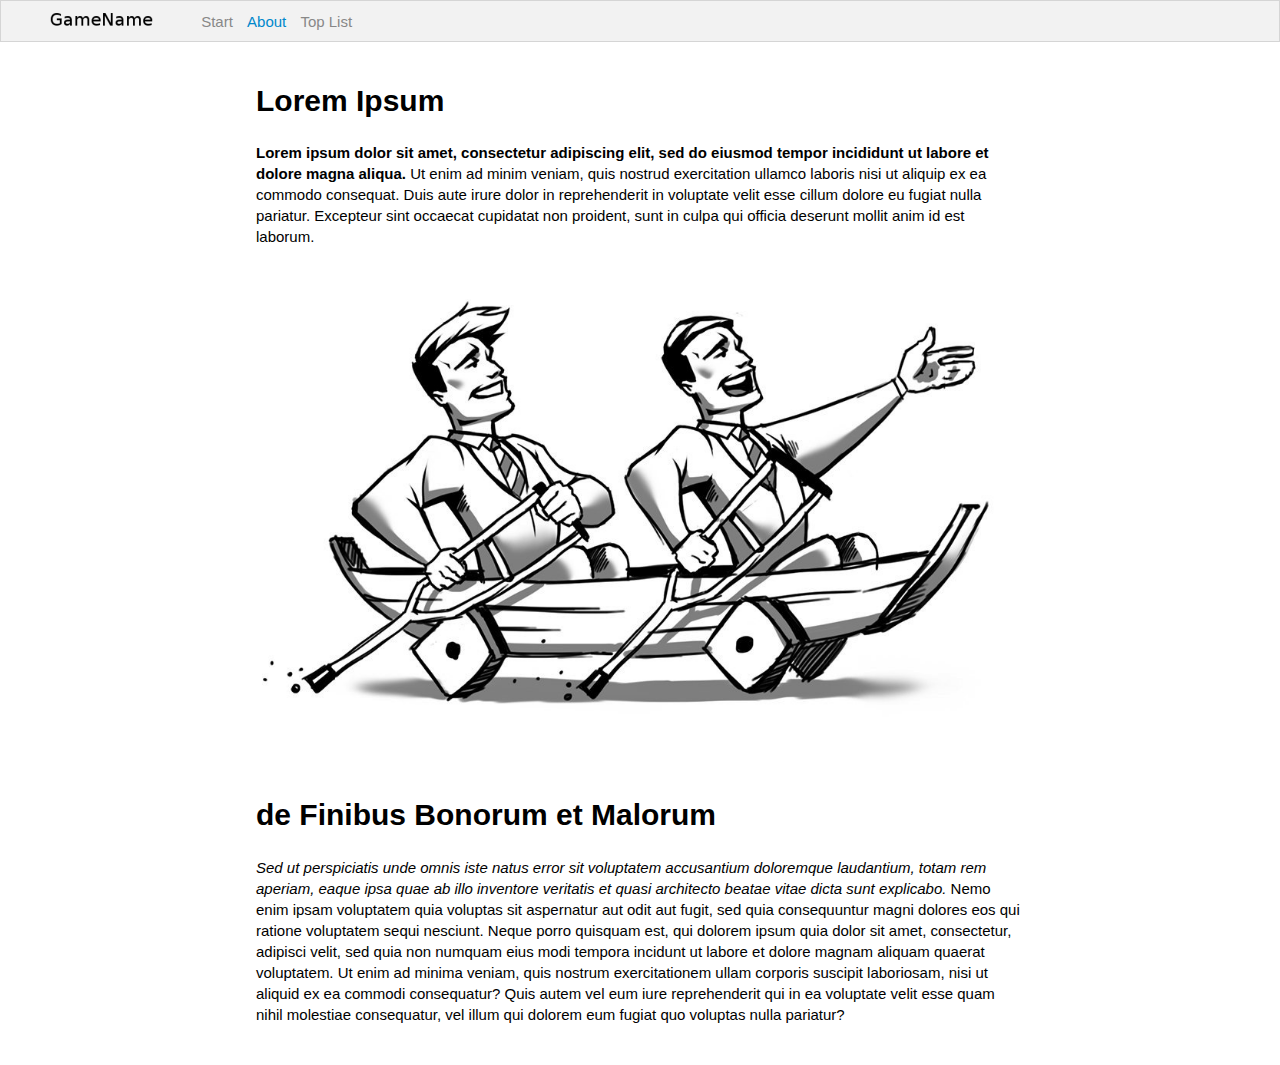
<file: GameName/about.html>
<html>
	<head>
		<meta charset="utf-8">
		<link href="css/style.css" rel="stylesheet">
		<title>GameName</title>
	</head>
	<body>
		<header class="main-menu">
			<ul>
				<li><a href="index.html"><img class="main-page" src="./img/logo.png"></a></li>
				<li><a href="start.html">Start</a></li>
				<li><a class="active">About</a></li>
				<li><a href="top_list.html">Top List</a></li>
			</ul>
		</header>
		
		<div class="data">
			<h1>Lorem Ipsum</h1>
			<p><b>Lorem ipsum dolor sit amet, consectetur adipiscing 
			elit, sed do eiusmod tempor incididunt ut labore et dolore magna 
			aliqua.</b> Ut enim ad minim veniam, quis nostrud exercitation 
			ullamco laboris nisi ut aliquip ex ea commodo consequat. 
			Duis aute irure dolor in reprehenderit in voluptate velit 
			esse cillum dolore eu fugiat nulla pariatur. Excepteur sint 
			occaecat cupidatat non proident, sunt in culpa qui officia 
			deserunt mollit anim id est laborum.</p>
			<img src="./img/1.jpg">
			<h1>de Finibus Bonorum et Malorum</h1>
			<p><i>Sed ut perspiciatis unde omnis iste natus error sit 
			voluptatem accusantium doloremque laudantium, totam rem 
			aperiam, eaque ipsa quae ab illo inventore veritatis et 
			quasi architecto beatae vitae dicta sunt explicabo.</i> Nemo 
			enim ipsam voluptatem quia voluptas sit aspernatur aut odit 
			aut fugit, sed quia consequuntur magni dolores eos qui 
			ratione voluptatem sequi nesciunt. Neque porro quisquam est, 
			qui dolorem ipsum quia dolor sit amet, consectetur, adipisci 
			velit, sed quia non numquam eius modi tempora incidunt ut 
			labore et dolore magnam aliquam quaerat voluptatem. Ut enim 
			ad minima veniam, quis nostrum exercitationem ullam corporis 
			suscipit laboriosam, nisi ut aliquid ex ea commodi 
			consequatur? Quis autem vel eum iure reprehenderit qui in ea 
			voluptate velit esse quam nihil molestiae consequatur, vel 
			illum qui dolorem eum fugiat quo voluptas nulla pariatur?</p>
		</div>
			
	</body>
</html>
</file>
<file: GameName/css/style.css>
body {
    font-family: "Arial", sans-serif;
    font-size: 15px;
    line-height: 1.4;
    margin: 0;
}

.main-menu {
    margin: 0;
    padding: 10px 15px;
    list-style: none;
    background: #f2f2f2;
    border: 1px solid #d5d5d5;
    height: 20px;
    position: fixed;
    left: 0;
	right: 0;
	top: 0;
	bottom: 0;
}

.main-menu ul {
	list-style: none;
	margin: 0;
	padding-left: 0;
	}

.main-menu li {
	display: inline;
	margin-right: 10px;
	vertical-align: top;
	}

.main-menu a {
	text-decoration: none;
	color: #888888;
	vertical-align: top;
	}

.main-menu img.main-page {
	height: 36px;
	width: 171px;
	margin-top: -10px;
	}

.main-menu .active {
	color: #0088cc;
	}

.button-start {
	top: 50%;
	left: 50%;
	width: 200px;
	height: 50px;
	position: absolute;
	margin-top: -25px;
	margin-left: -100px;
	background: #0088cc;
	box-shadow: 3px 4px 16px -8px #000000;
	}

.button-start > a {
	position: absolute;
	left: 0;
	right: 0;
	top: 0;
	bottom: 0;
	text-decoration: none;
	color: white;
	padding-left: 50px;
	padding-top: 15px;
	}

.data {
	margin-top: 80px;
	margin-bottom: 40px;
	margin-left: 20%;
	margin-right: 20%;
	}

.data > img {
	max-width: 100%;
    max-height: 100%;
    margin: 0 auto;
    display: block;
	}

.top-list {
	font-size: 40px;
	}
</file>
